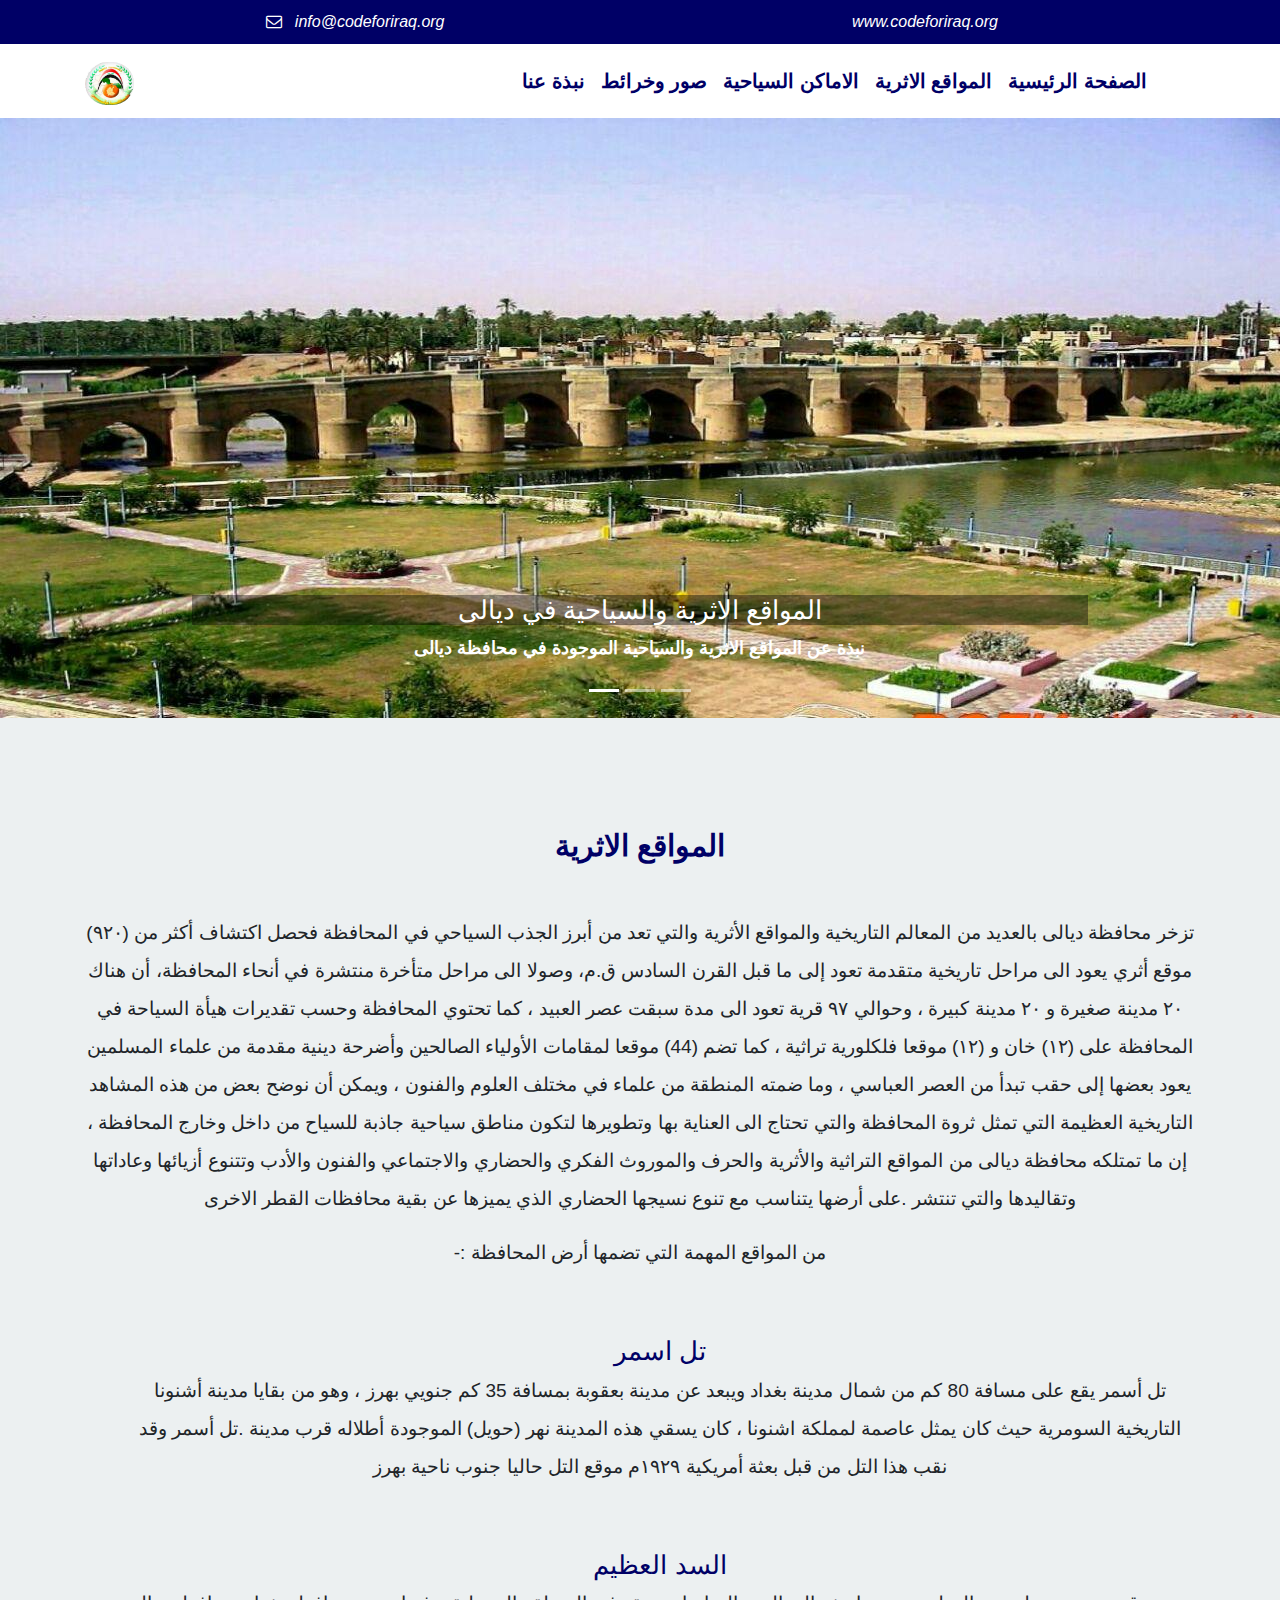
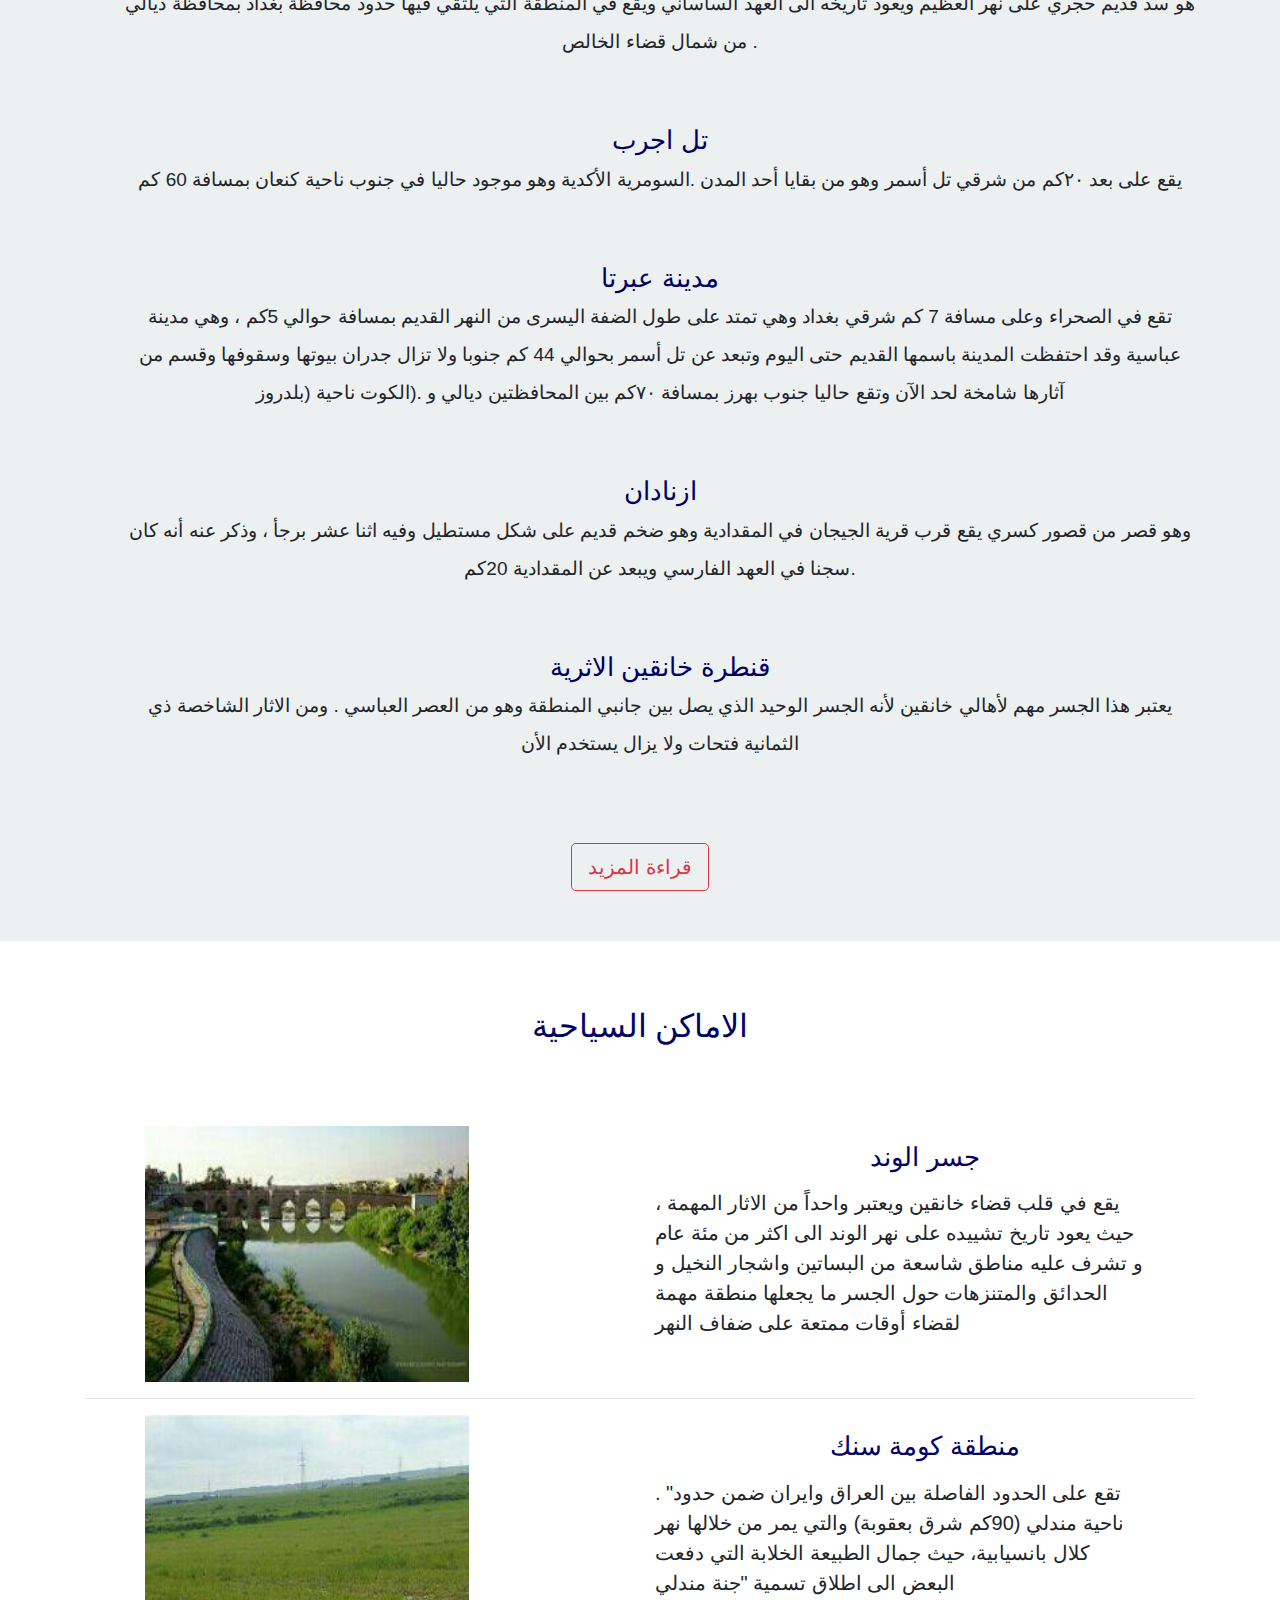
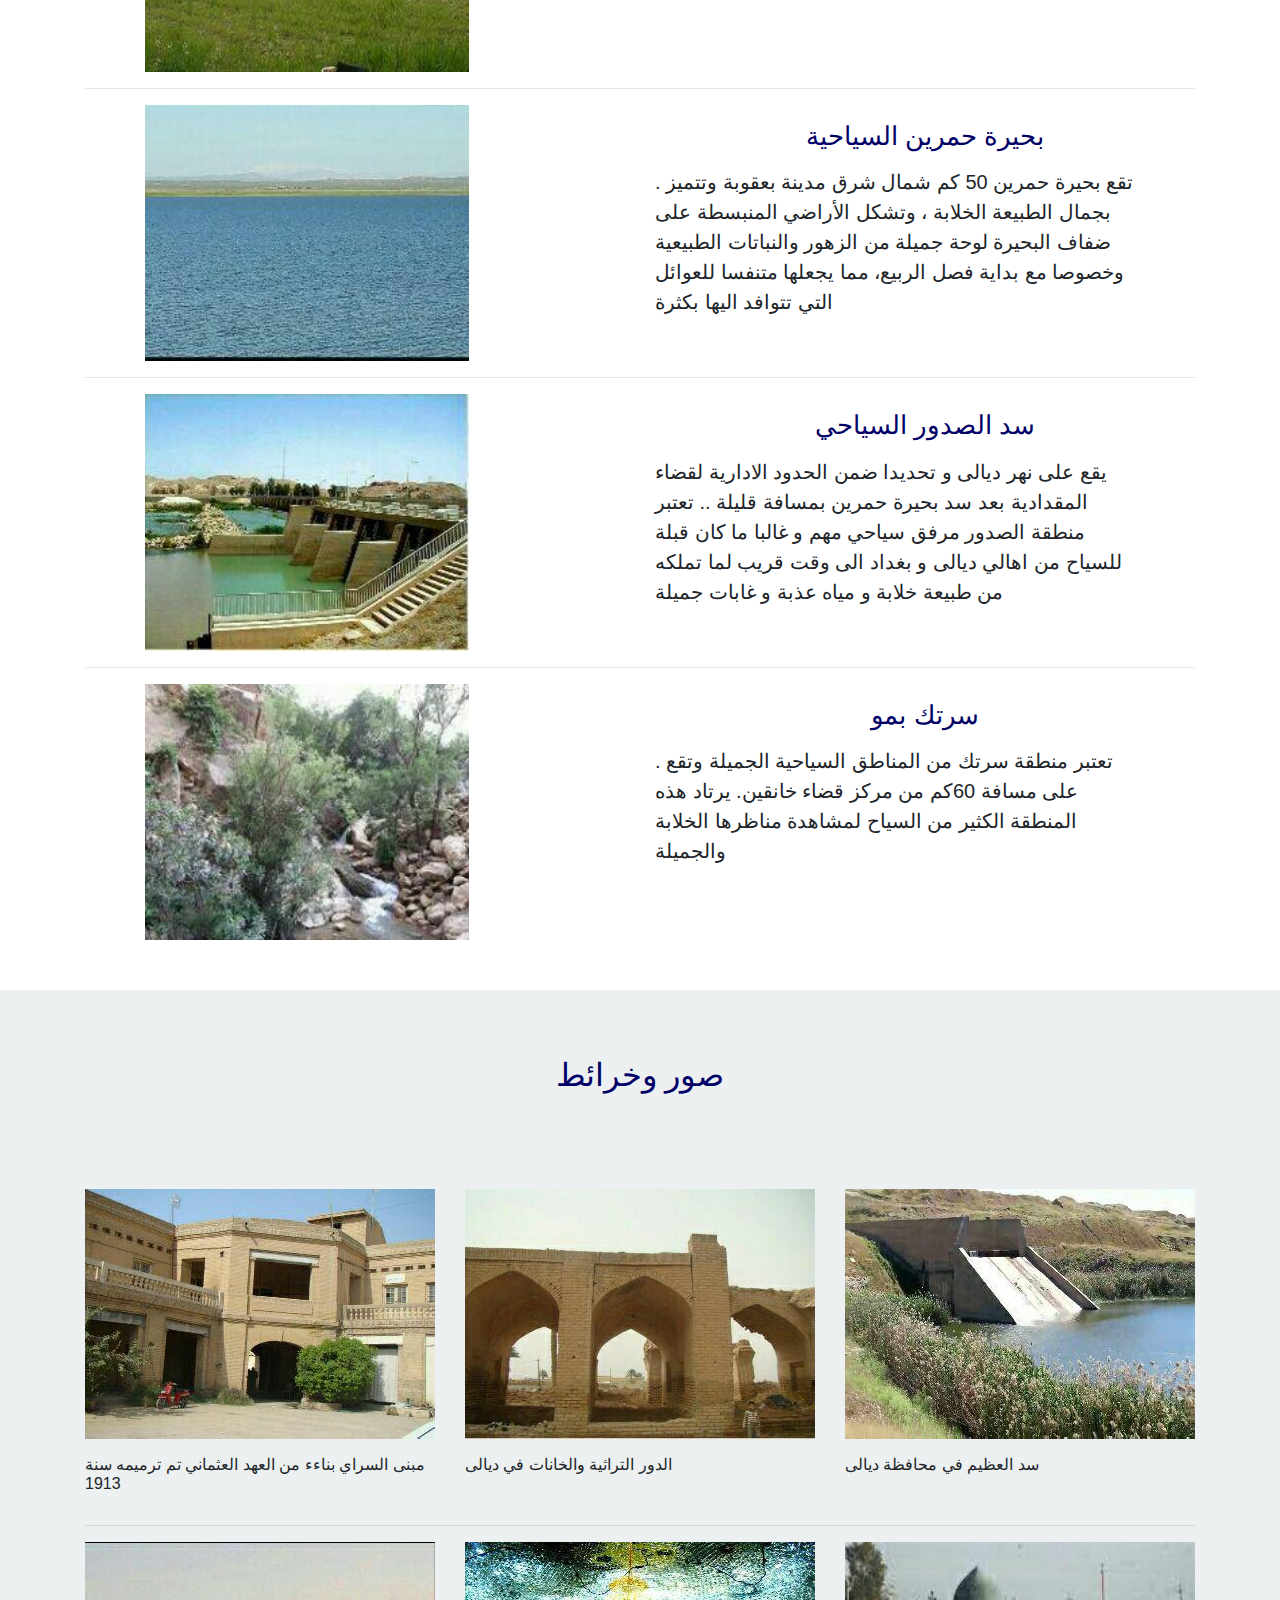
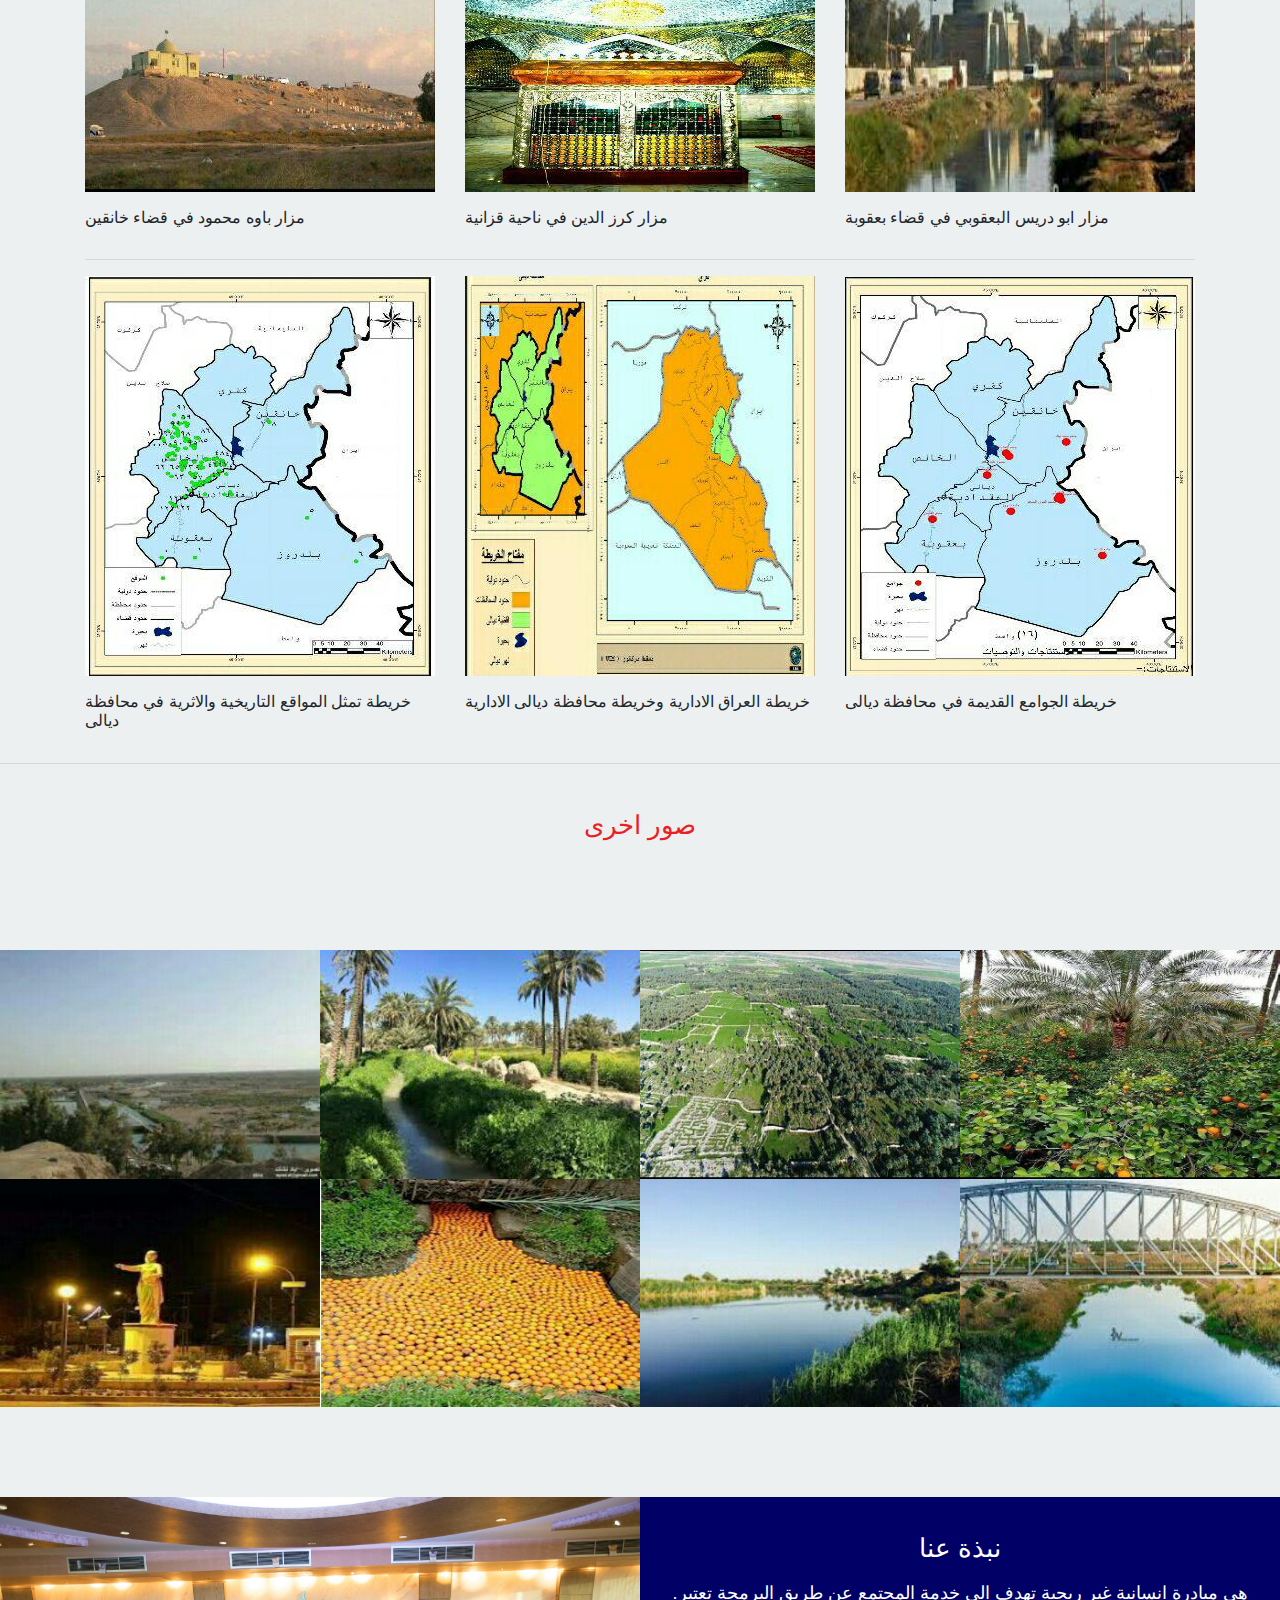
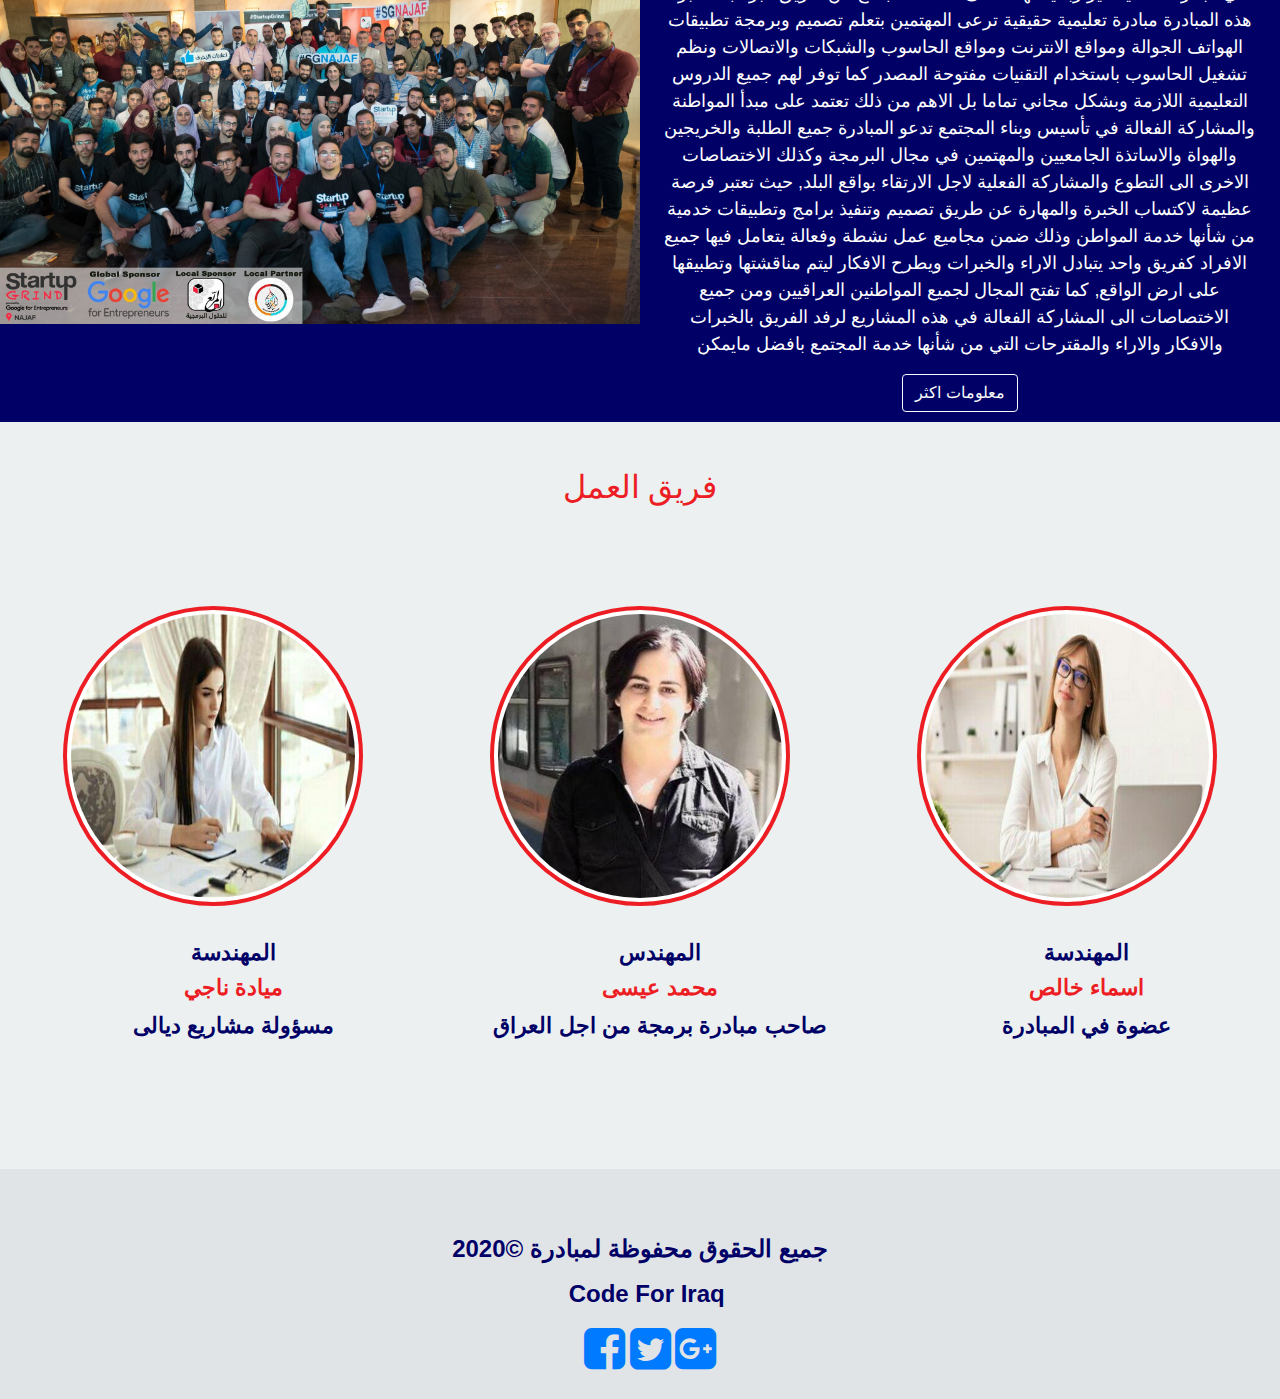
<file: index.html>
<!doctype html>
<html lang="en">
  <head>
    <!-- Required meta tags -->
    <meta charset="utf-8">
    <meta name="viewport" content="width=device-width, initial-scale=1, shrink-to-fit=no">
    
    <title  style="font-family: 'Cairo', sans-serif;">   المواقع الاثرية والسياحية في ديالى</title>
    

    <!-- Bootstrap CSS -->
    <link rel="stylesheet" href="static/css/bootstrap.min.css">
    <link rel="stylesheet" href="static/css/font-awesome.min.css">
    <link rel="stylesheet" href="static/css/mystyle.css">





  </head>
  <body>
    <!-- start upper-bar -->
    <div class="upper-bar">
      <div class="container">
        <div class="row"  >
          <div class="col-sm text-center">
            <i class="fa fa-envelope-o" >  </i>   
            <i > &nbsp;  info@codeforiraq.org</i>  

          </div>
            <div class="col-sm text-center">
              <i>  www.codeforiraq.org</i>
            </div>
             
        </div>
      </div>
    </div>
    <!-- end upper -->
    
    <!-- start navbar -->
    <nav class="navbar navbar-expand-lg navbar-light "  >
      <div class="container">
        <a class="navbar-brand" href="#" style="font-size: xx-large;" > <img class="rounded-pill "     src="static/img/logo.jpg" style="width: 30%;" alt="logo"></a>
        <button class="navbar-toggler" type="button" data-toggle="collapse" data-target="#navbarSupportedContent" aria-controls="navbarSupportedContent" aria-expanded="false" aria-label="Toggle navigation">
          <span class="navbar-toggler-icon"></span>
        </button>
      
        <div class="collapse navbar-collapse" id="navbarSupportedContent">
          <ul class="navbar-nav ml-auto" dir="rtl">
            <li class="nav-item ">
              <a class="nav-link" href="#home">الصفحة الرئيسية <span class="sr-only">(current)</span></a>
            </li>
            <li class="nav-item">
              <a class="nav-link" href="#myveiw">المواقع الاثرية</a>
            </li>
            <li class="nav-item">
              <a class="nav-link" href="#mytrip"> الاماكن السياحية</a>
            </li>
            <li class="nav-item">
              <a class="nav-link" href="#mymap">صور وخرائط</a>
            
            </li>
            <li class="nav-item">
              <a class="nav-link" href="#contact">نبذة عنا</a>
            </li>
            
          </ul>
          
        </div>
      </div>
      </nav>
<!-- end navbar -->



<!-- start header -->



<header id="home" class="home">

  
  <div id="carouselExampleIndicators" class="carousel slide" data-ride="carousel">
    <ol class="carousel-indicators">
      <li data-target="#carouselExampleIndicators" data-slide-to="0" class="active"></li>
      <li data-target="#carouselExampleIndicators" data-slide-to="1"></li>
      <li data-target="#carouselExampleIndicators" data-slide-to="2"></li>
    </ol>
    <div class="carousel-inner">




      <div class="carousel-item active">
        <img src="static/img/slide1.jpg" class="d-block w-100" alt="first slide">
        <div class="carousel-caption d-none d-md-block">
          <h3 style="color: #fff; background-color:rgba(0, 0, 0, 0.4); margin-bottom: 10px;"> المواقع الاثرية والسياحية في ديالى</h3>
          <p  style="color:#fff;font-weight: bold;font-size: large;"> نبذة عن  المواقع الاثرية والسياحية الموجودة في محافظة ديالى
          </p>
        </div>
      </div>
      <div class="carousel-item">
        <img src="static/img/slide2.jpg" class="d-block w-100" alt="second slide">
        <div class="carousel-caption d-none d-md-block">
          
          <p  style="color:#fff;font-weight: bold;font-size: large"> نبذة عن  المواقع الاثرية والسياحية الموجودة في محافظة ديالى
             </p>
        </div>
      </div>
      <div class="carousel-item">
        <img src="static/img/slide3.jpg" class="d-block w-100" alt="third slide">
        <div class="carousel-caption d-none d-md-block">
          
          <p  style="color:#fff;font-weight: bold; font-size: large"> نبذة عن  المواقع الاثرية والسياحية الموجودة في محافظة ديالى
          </p>
        </div>
      </div>



    </div>
    
  </div>
     


</header>




<!-- start sction veiw -->





<section id="myveiw" class="myveiw text-center">
  <div class="container">
   
      <h2 style="color: #000066;"> المواقع الاثرية</h2>
      <p> تزخر محافظة ديالى بالعديد من المعالم التاريخية والمواقع الأثرية والتي تعد من أبرز
                   الجذب السياحي في المحافظة فحصل اكتشاف أكثر من (۹۲۰) موقع أثري  
        يعود الى مراحل تاريخية متقدمة تعود إلى ما قبل القرن السادس ق.م، وصولا الى
        مراحل متأخرة منتشرة في أنحاء المحافظة، أن هناك ۲۰ مدينة صغيرة و ۲۰ مدينة
        كبيرة ، وحوالي ۹۷ قرية تعود الى مدة سبقت عصر العبيد ، كما تحتوي المحافظة
        وحسب تقديرات هيأة السياحة في المحافظة على (۱۲) خان و (۱۲) موقعا فلكلورية
        تراثية ، كما تضم (44) موقعا لمقامات الأولياء الصالحين وأضرحة دينية مقدمة من
       علماء المسلمين يعود بعضها إلى حقب تبدأ من العصر العباسي ، وما ضمته
       المنطقة من علماء في مختلف العلوم والفنون ، ويمكن أن نوضح بعض من هذه
       المشاهد التاريخية العظيمة التي تمثل ثروة المحافظة والتي تحتاج الى العناية بها
       وتطويرها لتكون مناطق سياحية جاذبة للسياح من داخل وخارج المحافظة ، إن ما
       تمتلكه محافظة ديالى من المواقع التراثية والأثرية والحرف والموروث الفكري
       والحضاري والاجتماعي والفنون والأدب وتتنوع أزيائها وعاداتها وتقاليدها والتي تنتشر
         .على أرضها يتناسب مع تنوع نسيجها الحضاري الذي يميزها عن بقية محافظات القطر الاخرى 
      
       </p>
       <p >   -:     من المواقع المهمة التي تضمها أرض المحافظة 
      </p >
      <br><br>

      <ul class="mylist">
        <li><h3> تل اسمر</h3> 
        <p>تل أسمر  يقع على مسافة 80 كم من شمال مدينة بغداد ويبعد عن مدينة
          بعقوبة بمسافة 35 كم جنويي بهرز ، وهو من بقايا مدينة أشنونا التاريخية
          السومرية حيث كان يمثل عاصمة لمملكة اشنونا ، كان يسقي هذه المدينة نهر (حويل) الموجودة أطلاله قرب مدينة
          .تل أسمر وقد نقب هذا التل من قبل بعثة أمريكية ۱۹۲۹م موقع التل حاليا جنوب ناحية بهرز </p>

        </li>
        <br><br>

        <li><h3> السد العظيم</h3> 
          <p> هو سد قديم حجري على نهر العظيم ويعود تاريخه الى العهد

            الساساني ويقع في المنطقة التي يلتقي فيها حدود محافظة بغداد بمحافظة ديالي
           . من شمال قضاء الخالص </p>
  
          </li>
          <br><br>

          <li><h3>تل اجرب</h3> 
            <p> يقع على بعد ۲۰کم من شرقي تل أسمر وهو من بقايا أحد المدن

              .السومرية الأكدية وهو موجود حاليا في جنوب ناحية كنعان بمسافة 60 كم</p>
    
            </li>
            <br><br>

            <li><h3>مدينة عبرتا</h3> 
              <p> تقع في الصحراء وعلى مسافة 7 كم شرقي بغداد وهي تمتد

                على طول الضفة اليسرى من النهر القديم بمسافة حوالي  5كم ، وهي مدينة
                عباسية وقد احتفظت المدينة باسمها القديم حتى اليوم وتبعد عن تل أسمر
                بحوالي 44 كم جنوبا  ولا تزال جدران بيوتها وسقوفها وقسم من آثارها شامخة
                لحد الآن وتقع حاليا جنوب بهرز بمسافة ۷۰كم بين المحافظتين ديالي و
                
                .(الكوت ناحية (بلدروز</p>
      
              </li>
              <br><br>

              <li><h3>ازنادان</h3> 
                <p> وهو قصر من قصور کسري يقع قرب قرية الجيجان في المقدادية

                  وهو ضخم قديم على شكل مستطيل وفيه اثنا عشر برجأ ، وذكر عنه أنه كان
                  
                   .سجنا في العهد الفارسي ويبعد عن المقدادية 20كم </p>
        
                </li>
                <br><br>

                <li><h3>   قنطرة خانقين الاثرية  </h3> 
                  <p> يعتبر هذا الجسر مهم لأهالي خانقين

                    لأنه الجسر الوحيد الذي يصل بين جانبي المنطقة وهو من العصر العباسي
                   . ومن الاثار الشاخصة ذي الثمانية فتحات ولا يزال يستخدم الأن</p>
          
                  </li>
                  <br><br>
      </ul>
    

  


<a type="button" class="btn btn-outline-danger btn-lg" href="list.html" target="_blank">قراءة المزيد</a>


</div>
    
</div>
</section>

<!-- END SECTION veiw -->








<!-- start section trip -->




<section id="mytrip" class="mytrip ">
  <div class="container">
    <p><h2 class="trip text-center " style="color: #000066;"> الاماكن السياحية</h2></p>
    <div class="row">
      
      <div class="col-sm-12 col-lg-6">
        <img class="myimag" src="./mypicture/mypicture2.jpg">
      </div>
      <div class="col-sm-12 col-lg-6">
        <p><h3> جسر الوند</h3></p>
        <p  class="myread"> ، يقع في قلب قضاء خانقين ويعتبر واحداً من الاثار المهمة 
                          حيث يعود تاريخ تشييده على نهر الوند الى اكثر من مئة عام 
                      و تشرف عليه مناطق شاسعة من البساتين واشجار النخيل و الحدائق 
                     والمتنزهات حول الجسر  ما يجعلها منطقة مهمة لقضاء أوقات ممتعة    
                                                                      
                     على ضفاف النهر
          </p>
      </div>
    </div>
     <hr>



    <div class="row">
      
      <div class="col-sm-12 col-lg-6">
        <img class="myimag" src="./mypicture/mypicture3.jpg">
      </div>
      <div class="col">
        <p><h3 > منطقة كومة سنك</h3></p>
        
           <p  class="myread">  . "تقع على الحدود الفاصلة بين العراق وايران ضمن حدود ناحية مندلي  (90كم شرق بعقوبة) والتي يمر من خلالها نهر كلال بانسيابية، حيث جمال الطبيعة الخلابة التي دفعت البعض الى اطلاق تسمية "جنة مندلي
           </p>

      </div>
    </div>
     
    <hr>
    
    <div class="row">
      
      <div class="col-sm-12 col-lg-6 ">
        <img class="myimag" src="./mypicture/mypicture5.jpg">
      </div>
      <div class="col">
        <p><h3> بحيرة حمرين السياحية</h3></p>
        <p class="myread">  . تقع بحيرة حمرين  50 كم شمال شرق مدينة بعقوبة وتتميز بجمال  الطبيعة الخلابة ، وتشكل الأراضي المنبسطة على ضفاف البحيرة لوحة جميلة من الزهور والنباتات الطبيعية وخصوصا مع بداية فصل الربيع، مما يجعلها متنفسا للعوائل التي تتوافد اليها بكثرة
          </p>
      </div>
    </div>
     
    <hr>

    <div class="row">
      
      <div class="col-sm-12 col-lg-6">
        <img class="myimag" src="./mypicture/mypicture4.jpg">
      </div>
      <div class="col">
        <p><h3> سد الصدور السياحي </h3></p>
        
          <p  class="myread"> يقع على نهر ديالى و تحديدا ضمن الحدود الادارية لقضاء المقدادية بعد سد بحيرة حمرين بمسافة قليلة  .. تعتبر منطقة الصدور مرفق سياحي مهم و غالبا ما كان قبلة للسياح من اهالي ديالى و بغداد الى وقت قريب لما تملكه من طبيعة خلابة و مياه عذبة و غابات جميلة
          </p>



      </div>
    </div>
    <hr>

     

    <div class="row">
      
      <div class="col-sm-12 col-lg-6">
        <img class="myimag" src="./mypicture/mypicture1.jpg">
      </div>
      <div class="col">
        <p><h3> سرتك بمو </h3></p>
        
          <p  class="myread"> . تعتبر منطقة سرتك من المناطق السياحية الجميلة وتقع على مسافة 60كم من مركز قضاء خانقين. يرتاد هذه المنطقة الكثير من السياح  لمشاهدة مناظرها الخلابة والجميلة 
          </p>



      </div>
    </div>
    

  </div>
</section>


<!-- end section trip -->





<!-- start section map -->

<section id="mymap" class="mymap">

  <div class="container">
    <p><h2 class="myphoto text-center " style="color: #000066;" > صور وخرائط</h2></p>
    <br>
    
    <div class="row">
      <div class="col-sm-12 col-lg-4">
        <figure>
          <img class="myphoto" src="./mypicture/mypicture8.jpg">

          
          <figcaption><p><h6> مبنى السراي بناءء من العهد العثماني تم ترميمه سنة 1913  </h6></p></figcaption>

        </figure>
        
      </div>
      <div class="col">
       
        <figure>
          <img class="myphoto" src="./mypicture/mypicture9.jpg">

          
          <figcaption><p><h6> الدور التراثية والخانات في ديالى  </h6></p></figcaption>

        </figure>
        
      </div>
      
        <div class="col">
       
          <figure>
            <img class="myphoto" src="./mypicture/mypicture10.jpg">
  
            
            <figcaption><p><h6>  سد العظيم في محافظة ديالى   </h6></p></figcaption>
  
          </figure>
      </div>
    </div>
    <hr>



    <div class="row">
      <div class="col-sm-12 col-lg-4">
        
        <figure>
          <img class="myphoto" src="./mypicture/mypicture11.jpg">

          
          <figcaption><p><h6> مزار باوه محمود  في قضاء خانقين </h6></p></figcaption>

        </figure>
        
      </div>
      <div  class="col-sm-12 col-lg-4">
        <figure>
          <img class="myphoto" src="./mypicture/mypicture12.jpg">

          
          <figcaption><p><h6> مزار كرز الدين في ناحية قزانية </h6></p></figcaption>

        </figure>

      </div>
      <div  class="col-sm-12 col-lg-4">
        <figure>
          <img class="myphoto" src="./mypicture/mypicture13.jpg">

          
          <figcaption><p><h6>مزار ابو دريس البعقوبي في قضاء بعقوبة</h6></p></figcaption>

        </figure>
      </div>
    </div>

    <hr>

      <div class="row">
        <div class="col-sm-12 col-lg-4">
        
          <figure>
            <img class="myphoto" src="./mypicture/mypicture14.jpg">
  
            
            <figcaption><p><h6> خريطة تمثل المواقع التاريخية والاثرية في محافظة ديالى</h6></p></figcaption>
  
          </figure>
        </div>
        <div class="col-sm-12 col-lg-4">
        
          <figure>
            <img class="myphoto" src="./mypicture/mypicture15.jpg">
  
            
            <figcaption><p><h6> خريطة العراق الادارية وخريطة محافظة ديالى الادارية</h6></p></figcaption>
  
          </figure>
        </div>
        <div class="col-sm-12 col-lg-4">
        
          <figure>
            <img class="myphoto" src="./mypicture/mypicture16.jpg">
  
            
            <figcaption><p><h6> خريطة الجوامع القديمة في محافظة ديالى </h6></p></figcaption>
  
          </figure>
        </div>
        
      </div>
    </div>
  
      <hr>
        
          <p ><h3 style="color: #ed1d24; padding-top: 30px; padding-bottom: 70px;">صور اخرى</h3></p>
          <br>
        

          <div class="myline"> 

          <div class="row row-photo"  >
          <div class="col-sm-12 col-lg-3 myphoto" >
            <img  src="./mypicture/mypicture17.jpg" width="100%" >
          </div>
          <div class="col-sm-12 col-lg-3 myphoto">
            <img  src="./mypicture/mypicture18.jpg" width="100%" >
          </div>
          <div class="col-sm-12 col-lg-3 myphoto">
            <img  src="./mypicture/mypicture19.jpg"  width="100%">
          </div>
          <div class="col-sm-12 col-lg-3 myphoto">
            <img  src="./mypicture/mypicture20.jpg"  width="100%">
          </div>
          </div>




          <div class="row row-picture" >
            <div class="col-sm-12 col-lg-3 col-picture">
              <img  src="./mypicture/mypicture21.jpg" width="100%" >
            </div>
            <div class="col-sm-12 col-lg-3 col-picture">
              <img  src="./mypicture/mypicture22.jpg"  width="100%">
            </div>
            <div class="col-sm-12 col-lg-3 col-picture">
              <img  src="./mypicture/mypicture23.jpg"  width="100%">
            </div>
            <div class="col-sm-12 col-lg-3 col-picture">
              <img  src="./mypicture/mypicture24.jpg" width="100%" >
            </div>
            </div>
            
        </div>  

          
    
      </div>
 
</section>

<!-- end section map -->


<!-- start connect us -->




<section id="contact"  >
  
  
    
    <div class= "row  myrow text-center"  >

      <div class="col-sm-12 col-lg-6  myimg">
        <img  src="./mypicture/mypicture25.jpg"  width="100%">
      </div>
      <div class="col-sm-12 col-lg-6 mycol " >
        <p><h3 class="mytitle "  >نبذة عنا  </h3></p>
        <P class="mystory" style="color: #fff; "> 

           .هي مبادرة انسانية غير ربحية تهدف الى خدمة المجتمع عن طريق البرمجة 
           تعتبر هذه المبادرة مبادرة تعليمية حقيقية ترعى المهتمين بتعلم تصميم 
           وبرمجة تطبيقات الهواتف الجوالة ومواقع الانترنت ومواقع الحاسوب والشبكات 
              والاتصالات ونظم تشغيل الحاسوب باستخدام التقنيات مفتوحة المصدر كما  
              توفر لهم جميع الدروس التعليمية اللازمة وبشكل مجاني تماما بل الاهم من 
              ذلك تعتمد على مبدأ المواطنة والمشاركة الفعالة في تأسيس وبناء المجتمع
           تدعو المبادرة جميع الطلبة والخريجين والهواة والاساتذة الجامعيين والمهتمين
           في مجال البرمجة وكذلك الاختصاصات الاخرى الى التطوع والمشاركة الفعلية
           لاجل الارتقاء بواقع البلد, حيث تعتبر فرصة عظيمة لاكتساب الخبرة والمهارة عن
           طريق تصميم وتنفيذ برامج وتطبيقات خدمية من شأنها خدمة المواطن وذلك
           ضمن مجاميع عمل نشطة وفعالة يتعامل فيها جميع الافراد كفريق واحد يتبادل
           الاراء والخبرات ويطرح الافكار ليتم مناقشتها وتطبيقها على ارض الواقع, كما
                  تفتح المجال لجميع المواطنين العراقيين ومن جميع الاختصاصات الى  
             المشاركة الفعالة في هذه المشاريع لرفد الفريق بالخبرات والافكار والاراء  
                      والمقترحات التي من شأنها خدمة المجتمع بافضل مايمكن
                    </P>
          <a type="button" class="btn btn-outline-light " href="https://codeforiraq.org/" target="_blank" style=" margin-bottom: 10px;">معلومات اكثر </a>
        
          
      </div>
      
      
    </div>
  </div>
  
    
    <div class="myteam">
      <p><h2 style="color: #ed1d24;">فريق العمل</h2></p>
      
     <br>

    <div class="row  row-team">
      <div class="col-sm-12 col-lg-4" >
        <img src="./mypicture/mypicture26.jpg"  class="img-fluid  rounded-circle img-thumbnail"  width="75%">
        
        <ul style="list-style-type: none">
          <br>
          <li><h5 style="color: #000066;">المهندسة</h5 style="color: #ed1d24;"></li>
          <li><h5  style="color: #ed1d24;">ميادة ناجي</h5></li>
          <li style="color: #000066;">  مسؤولة مشاريع ديالى</li>
            
        </ul>
      </div>
      
      <div class="col-sm-12 col-lg-4" >
        <img src="./mypicture/mypicture27.jpg" class="img-fluid  rounded-circle img-thumbnail" width="75%" >
        <ul style="list-style-type: none">
          <br>
          <li><h5 style="color: #000066;">المهندس</h5></li>
          <li><h5  style="color: #ed1d24;">محمد عيسى</h5></li>
          <li style="color: #000066;">  صاحب مبادرة برمجة من اجل العراق</li>
            
        </ul>
      </div>
      <div class="col-sm-12 col-lg-4" >
        <img src="./mypicture/mypicture28.jpg" class="img-fluid  rounded-circle img-thumbnail"  width="75%">
        <ul style="list-style-type: none">
          <br> 
         
          <li><h5 style="color: #000066;">المهندسة</h5></li>
          <li><h5  style="color: #ed1d24;">اسماء خالص</h5></li>
          <li style="color: #000066;">  عضوة في المبادرة </li>
            
        </ul>
      </div>
    </div>

      
    
  

</section>


<!-- end contact us  -->




<!-- start footer -->

<section id="footer " class="footer">
  
  <p><h4 style="text-align: center;color: #000066;font-weight:bold;"> جميع الحقوق محفوظة لمبادرة &copy;2020</h4></p>
  <p><h4 style="text-align: center;color: #000066; font-weight: bold;">  &nbsp; Code For Iraq </h4></p>

  <ul style="list-style-type: none; text-align: center;">
    <li style="padding-right: 20px;">
      <a class="mylink"  href="#"><i class="fa fa-facebook-square fa-3x" aria-hidden="true "  ></i>    </a>
      <a class="mylink"  href="#"><i class="fa fa-twitter-square fa-3x" aria-hidden="true" ></i>    </a>
      <a class="mylink"  href="#"><i class="fa fa-google-plus-square fa-3x" aria-hidden="true" ></i>    </a>
    </li>
  </ul>
  


</section>


  




    <!-- Optional JavaScript -->
    <!-- jQuery first, then Popper.js, then Bootstrap JS -->
    <script src="https://code.jquery.com/jquery-3.4.1.slim.min.js" integrity="sha384-J6qa4849blE2+poT4WnyKhv5vZF5SrPo0iEjwBvKU7imGFAV0wwj1yYfoRSJoZ+n" crossorigin="anonymous"></script>
    <script src="https://cdn.jsdelivr.net/npm/popper.js@1.16.0/dist/umd/popper.min.js" integrity="sha384-Q6E9RHvbIyZFJoft+2mJbHaEWldlvI9IOYy5n3zV9zzTtmI3UksdQRVvoxMfooAo" crossorigin="anonymous"></script>
    <script src="static/js/bootstrap.min.js"></script>



    
 <script src="https://ajax.googleapis.com/ajax/libs/jquery/3.2.1/jquery.min.js"></script>
 <script>
 $(document).ready(function(){
   $("a").on('click', function(event) {
 
     if (this.hash !== "") {

       event.preventDefault();

       var hash = this.hash;

       $('html, body').animate({
         scrollTop: $(hash).offset().top
       }, 800, function(){
   
         window.location.hash = hash;
       });
     } 
   });
 });
 </script>


<script>

  window.onscroll = function(){
    scrollFunction();
  };
  function scrollFunction(){
    if(document.body.scrollTop > 20 || document.documentElement.scrollTop>20){
      document.getElementById("btnScroll").style.display = "block";
  
    }else{
      document.getElementById("btnScroll").style.display = "none";
    }
  } 
  
  function toUp(){
    document.body.scrollTop = 0;
    document.documentElement.scrollTop=0;
  }
  </script>







  </body>
</html>
</file>
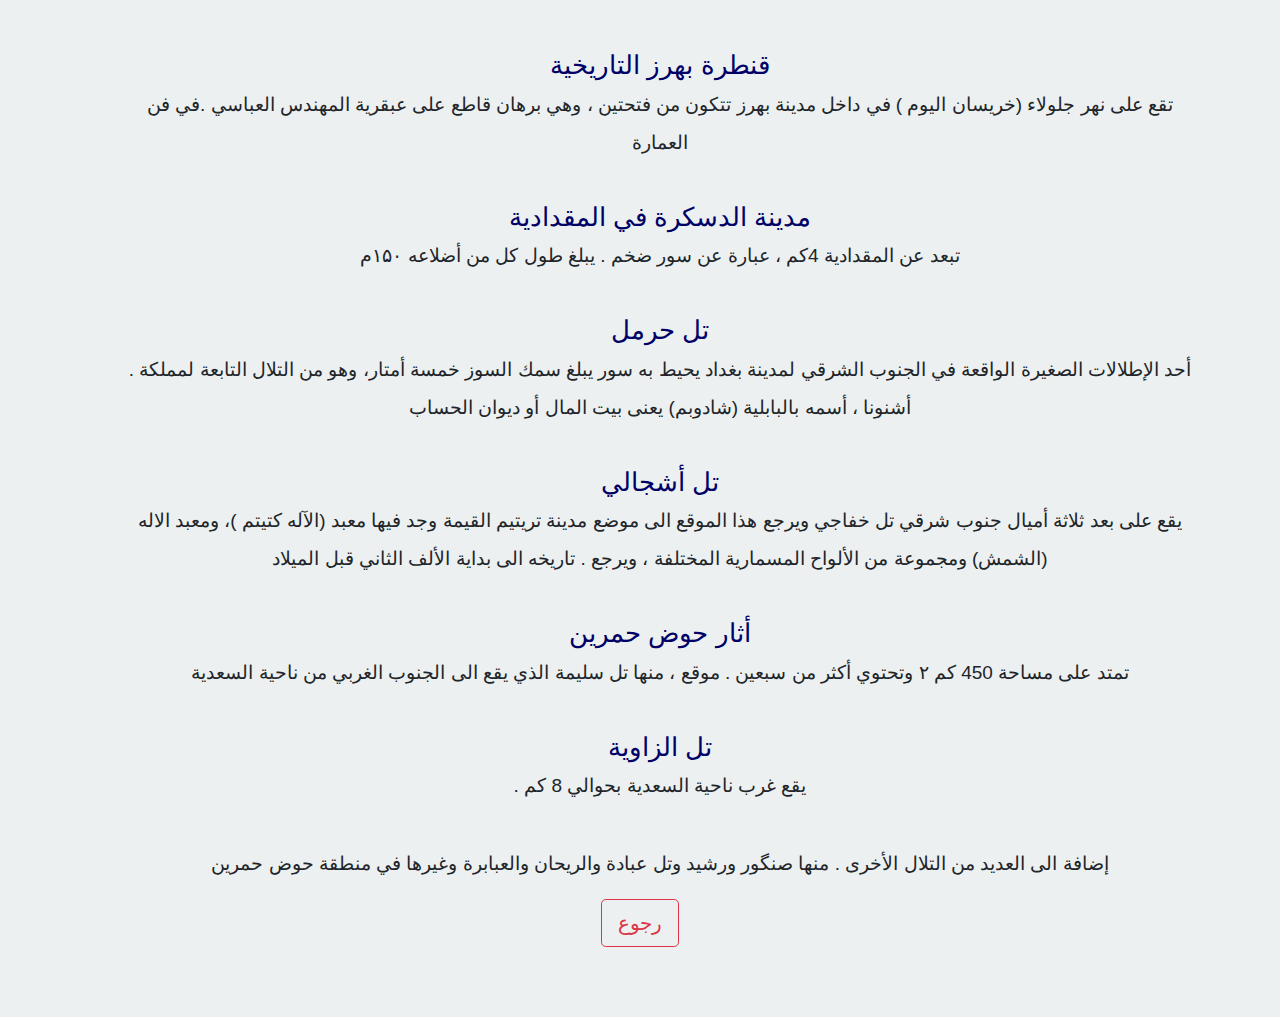
<file: list.html>
<!doctype html>
<html lang="en">
  <head>
    <!-- Required meta tags -->
    <meta charset="utf-8">
    <meta name="viewport" content="width=device-width, initial-scale=1, shrink-to-fit=no">
    <title> المواقع الاثرية</title>

    <!-- Bootstrap CSS -->
    <link rel="stylesheet" href="static/css/bootstrap.min.css">
    <link rel="stylesheet" href="static/css/font-awesome.min.css">
    <link rel="stylesheet" href="static/css/mystyle.css">




   
  </head>
  <body>



<section id="myview" class="myveiw text-center">
    <div class="container">
        <ul class="mylist">
            

            <li><h3>قنطرة بهرز التاريخية </h3>
            <p>
                تقع على نهر جلولاء (خريسان اليوم ) في داخل مدينة

                بهرز تتكون من فتحتين ، وهي برهان قاطع على عبقرية المهندس العباسي  
  
                 .في فن العمارة 
            </p>
            </li>
            <br>
            <li><h3> مدينة الدسكرة في المقدادية</h3>
                <p>  تبعد عن المقدادية 4كم ، عبارة عن سور ضخم

                   . يبلغ طول كل من أضلاعه ۱۵۰م</p> 
            </li>
            <br>
            <li><h3> تل حرمل</h3> 
                <p>أحد الإطلالات الصغيرة الواقعة في الجنوب الشرقي لمدينة بغداد

                يحيط به سور يبلغ سمك السوز خمسة أمتار، وهو من التلال التابعة لمملكة
                . أشنونا ، أسمه بالبابلية (شادوبم) یعنی بیت المال أو ديوان الحساب </p></li>
            <br>
            <li><h3> تل أشجالي</h3>
                 <p> يقع على بعد ثلاثة أميال جنوب شرقي تل خفاجي ويرجع

                هذا الموقع الى موضع مدينة تريتيم القيمة وجد فيها معبد (الآله
                کتیتم )، ومعبد الاله (الشمش) ومجموعة من الألواح المسمارية المختلفة ، ويرجع
                . تاريخه الى بداية الألف الثاني قبل الميلاد   </p></li>
            <br>
            <li><h3> أثار حوض حمرين</h3><p>تمتد على مساحة 450 كم ۲ وتحتوي أكثر من سبعين
               . موقع ، منها تل سليمة الذي يقع الى الجنوب الغربي من ناحية السعدية </p></li>
            <br>
            <li><h3> تل الزاوية </h3><p> . يقع غرب ناحية السعدية بحوالي 8 كم </p></li>
            <br>
            <p>  إضافة الى العديد من التلال الأخرى
               . منها صنگور ورشيد وتل عبادة والريحان والعبابرة وغيرها في منطقة حوض حمرين</p>


               




        </ul>
        <a type="button" class="btn btn-outline-danger btn-lg" href="index.html"> رجوع </a>


    </div>
</section>
  </body>
</html>
</file>
<file: static/css/mystyle.css>
/* upper */



.upper-bar{
    background-color: #000066;
    color: #ffffff;
    
    padding: 10px ;
    
    
}


 /* end upper */









/* navbar */

.navbar-light .navbar-nav .nav-link {
    color: #000066;
    font-size: 20px;
    
    font-weight: bold;
}

.navbar-light .navbar-nav .nav-link:hover{
    background-color: #eff3f7;
    color: #ed1d24;
}

 .navbar-light .navbar-nav .active>.nav-link { 
    color:#ed1d24 !important 
 } 

  /* end navbar */ 


  




 /* header */

.home{
    padding-bottom: 0;
    margin-bottom: 0;
}
 

   

    

/* end header */








/* start section veiw */
#myveiw{

padding-top:  110px;
background-color:#ecf0f1 ;
padding-bottom: 50px;


}


.myveiw h2{
    font-size: 30px;
    font-weight: bold;
    margin-bottom: 50px;
}
.myveiw p{
    line-height: 2;
    font-size: 19px;
    
}
.mylist{
    list-style-type: none;
}

.mylist.h3,h3{
    margin-bottom: .3rem;
    font-size: 1.6rem;
    color: #000066;
    text-align: center;
}

/* end section veiw */






 /* start list.html */

.myveiw{

    padding-top: 50px;
    background-color:#ecf0f1;
    padding-bottom: 70px;
    }


 /* end list.html */







 /* start section trip */
#mytrip{
        padding-top: 50px;
        padding-bottom: 50px;
    }

#mytrip h2{
    margin-bottom: 80px;
}    

.myimag{
    
        vertical-align: middle;
        border-style: none;
        margin-left: 60px;
        width:60%;
    }
/* .myimag.h3,h3{
        margin-bottom: .3rem;
        font-size: 1.6rem;
        color: #000066;
        text-align: right;
    } */

    .myread{
        margin-top: 0;
        margin-bottom: 1rem;
        font-size:20px;
        margin-right:50px;
    }
 /* end section trip */











/* start section map */
#mymap{
    padding-top:  50px;
    background-color: #ecf0f1;
    padding-bottom: 90px;
}
    
#mymap h2{
    margin-bottom: 70px;

}
.myline{

    padding: 0;
    margin: 0;
}
 
.row-photo{
    margin: 0;
    padding: o;
}

 .myphoto{ 
    margin: 0;
    padding: 0;
} 
.row-picture{
    margin: 0;
    padding: 0;
}
.col-picture{
    margin: 0;
    padding: 0;
} 



 


 /* end section map */









/* start mysection connect us */

#contact{
    
    padding-bottom: 0px;
    margin-bottom: 0px;

}
.myrow{
    background-color: #000066;
    padding-left: 0;
    padding-right: 0;
    margin-right: 0;
    margin-left: 0;
    margin-bottom: 0;
    
    
}


 .myimg{
     
     
     padding-left: 0;
     padding-right: 0;
     margin-left: 0;
     margin-right: 0;
     margin-bottom: 0;
     padding-bottom: 0;
     
 }

 .mycol{
     
     padding-left: 0;
     padding-right: 0;
     
     margin-right: 0;
     margin-left: 0;
     padding-bottom: 0;
     margin-bottom: 0;
    
    background-color: #000066; 
    
} 


.mytitle {
    padding-top: 20px;
    color: #fff;
    text-align: center;
}


.mystory{
    padding-left: 20px;
    padding-right: 20px;
    padding-bottom: 0px;
    line-height:1.5;
    font-size: 18px;
    text-align: center;
    
   
    
}



.myteam{
    background-color: #ecf0f1;
   
    text-align: center;
    
    font-weight: bold;
    font-size: 1.4rem;
    padding-left: 0;
    padding-right: 0;
    padding-top: 30px;
    padding-bottom: 110px;
    margin: 0;

}
.myteam .h5, h5 { 
    
        font-size: 1.4rem;
        font-weight: 1000;
    
}
.row-team{
    background-color:#ecf0f1;
    padding-top: 50px;
   padding-left: 0;
   padding-right: 0;
   padding-bottom: 0;
    margin: 0;
}


.img-fluid{
    width: 300px;
    height: 300px;
    border: 4.6px solid   #ed1d24;
}

/* end contact */


/* start footer */


.footer{
    
    background-color: #e1e4e6;
    padding-top:50px;
    padding-bottom: 10px;
    padding-left: 0;
    padding-right: 0;
    margin: 0;

}
a.mylink:hover {
color: #ed1d24;
}


/* end footer */
</file>
